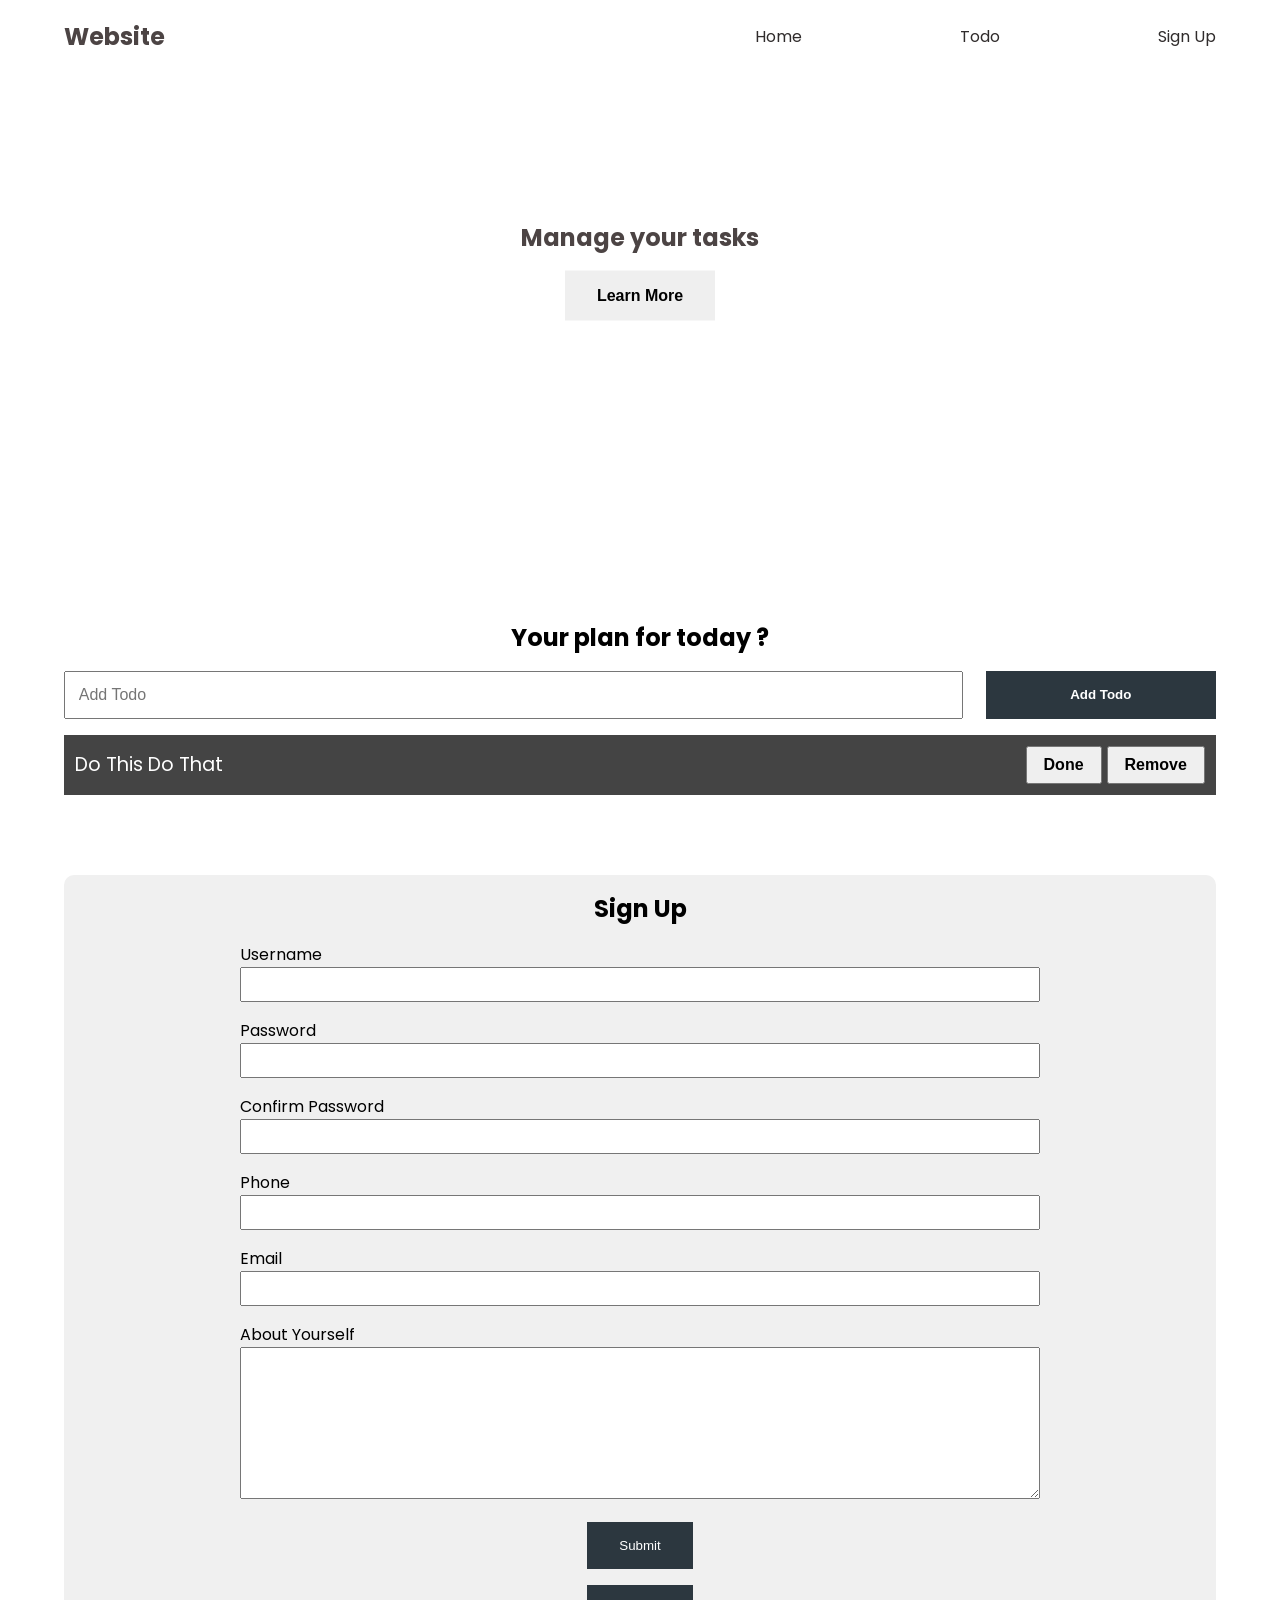
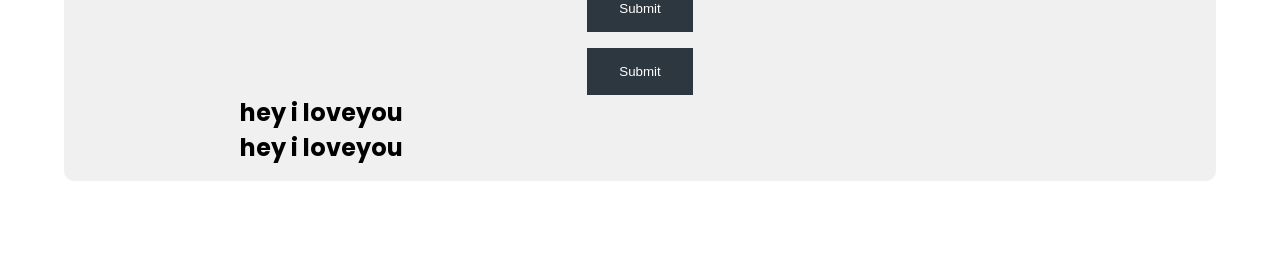
<file: index.html>
<!DOCTYPE html>
<html lang="en">
<head>
    <meta charset="UTF-8">
    <meta http-equiv="X-UA-Compatible" content="IE=edge">
    <meta name="viewport" content="width=device-width, initial-scale=1.0">
    <link rel="stylesheet" href="style.css">
    <script src="dom.js" defer></script>
    <title>Document</title>
</head>
<body>
    <header class="header">
      <nav class="nav container">
        <h1 class="logo">Website</h1>
        <ul class="nav-items">
          <li class="nav-item"><a href="#home">Home</a></li>
          <li class="nav-item"><a href="">Todo</a></li>
          <li class="nav-item"><a href="">Sign Up</a></li>
        </ul>
      </nav>
      <div class="headline">
        <h2 id="main-heading">
          Manage your tasks <span style="display: none">Hello</span>
        </h2>
        <button class="btn btn-headline">Learn More</button>
      </div>
    </header>

    <section class="section-todo container">
      <h2>Your plan for today ?</h2>
      <!-- todo form  -->
      <form class="form-todo">
        <input type="text" name="" id="" placeholder="Add Todo" />
        <input type="submit" value="Add Todo" class="btn" />
      </form>

      <ul class="todo-list">
        <li>
          <span class="text">Do this do that</span>
          <div class="todo-buttons">
            <button class="todo-btn done">Done</button>
            <button class="todo-btn remove">Remove</button>
          </div>
        </li>
        
      </ul>
    </section>

    <section class="section-signup container">
      <h2>Sign Up</h2>
      <form class="signup-form">
        <div class="form-group">
          <label for="username">Username</label>
          <input type="text" name="username" id="username" />
        </div>
        <div class="form-group">
          <label for="password">Password</label>
          <input type="password" name="password" id="password" />
        </div>
        <div class="form-group">
          <label for="confirmPassword">Confirm Password</label>
          <input type="password" name="confirmPassword" id="confirmPassword" />
        </div>
        <div class="form-group">
          <label for="phone">Phone</label>
          <input type="text" name="phone" id="phone" />
        </div>
        <div class="form-group">
          <label for="email">Email</label>
          <input type="email" name="email" id="email" />
        </div>
        <div class="form-group">
          <label for="about">About Yourself</label>
          <textarea name="about" id="about" cols="30" rows="10"></textarea>
        </div>
        <button type="submit" class="btn signup-btn">Submit</button>
        <button type="submit" class="btn signup-btn">Submit</button>
        <button type="submit" class="btn signup-btn">Submit</button>
        <h1>hey  i loveyou</h1>
        <h1>hey  i loveyou</h1>
      </form>
    </section>
  </body>
</html>
</file>
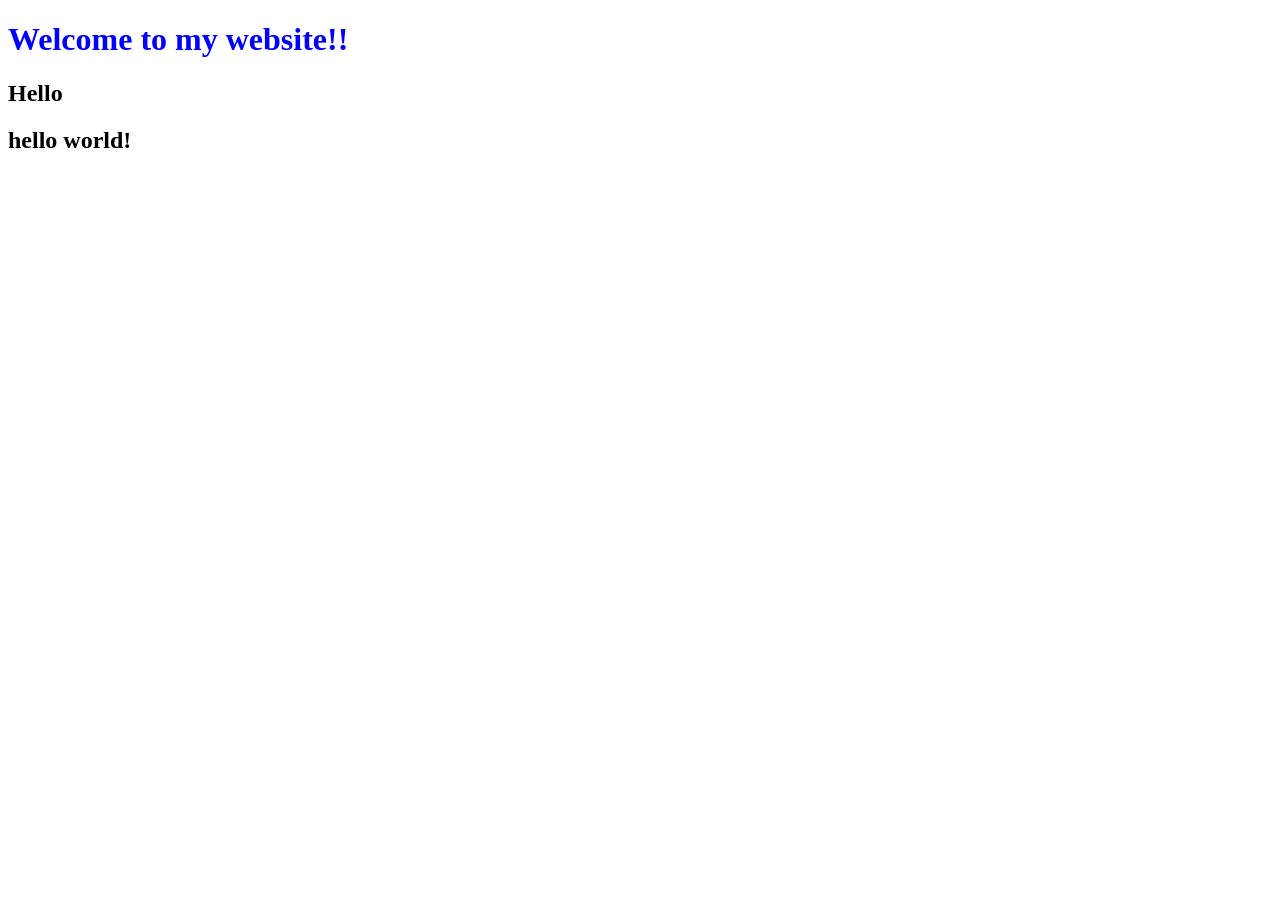
<file: hello.html>
<!DOCTYPE html>
<html lang="en">
<head>
	<meta charset="utf-8">
	<title></title>
	<style>
		h1{
			color:  blue;
		}
	</style>
</head>
<body>
	<h1 style="color: blue;">Welcome to my website!!</h1>
	<h2>Hello<h2>
	hello world!
</body>
</html>
</file>
<file: style.css>
@import url("https://fonts.googleapis.com/css2?family=Poppins:wght@200;300;400;500;600;700&display=swap");

* {
  box-sizing: border-box;
  padding: 0;
  margin: 0;
}

body {
  font-family: "Poppins", sans-serif;
}

a {
  text-decoration: none;
  color: rgb(48, 44, 44);
}

.header {
  position: relative;
  min-height: 60vh;
  /* background: url("./bg-image.jpg"); */
  background-position: center;
  background-repeat: no-repeat;
  background-size: cover;
  color: rgb(76, 68, 68);
}
.bg-dark {
  background: #000;
  color: #3b3535;
}

.container {
  max-width: 1200px;
  margin: auto;
  width: 90%;
}
.nav {
  min-height: 8vh;
  display: flex;
  justify-content: space-between;
  align-items: center;
}

.nav-items {
  width: 40%;
  display: flex;
  list-style-type: none;
  justify-content: space-between;
}
.headline {
  text-align: center;
  position: absolute;
  top: 50%;
  left: 50%;
  transform: translate(-50%, -50%);
}

.btn {
  display: inline-block;
  outline: none;
  border: none;
  cursor: pointer;
}

.btn-headline {
  padding: 1rem 2rem;
  font-size: 1rem;
  margin-top: 1rem;
  font-weight: 600;
}

.section-todo {
  margin-top: 5rem;
  text-align: center;
}

.form-todo {
  min-height: 5vh;
  display: flex;
  justify-content: space-between;
  margin-top: 1rem;
}

.form-todo input {
  min-height: 100%;
}
.form-todo input[type="text"] {
  width: 78%;
  padding: 0.8rem;
  font-size: 1rem;
  font-weight: 400;
}
.form-todo input[type="submit"] {
  width: 20%;
  background: rgb(44, 55, 63);
  color: white;
  font-weight: bold;
}
.todo-list {
  text-align: left;
  font-size: 1.2rem;
  list-style-type: none;
}
.todo-list li {
  padding: 0.7rem;
  background: #444;
  color: white;
  margin-top: 1rem;
  text-transform: capitalize;
  display: flex;
  justify-content: space-between;
  align-items: center;
}
.todo-btn {
  /* min-height: 100%; */
  padding: 0.5rem 1rem;
  font-size: 1rem;
  font-weight: bold;
  cursor: pointer;
}
.section-signup {
  margin: 5rem auto;
  text-align: center;
  background: rgb(240, 240, 240);
  border-radius: 10px;
  padding: 1rem;
}

.signup-form {
  max-width: 800px;
  width: 95%;
  text-align: left;
  margin: auto;
}
.signup-form label {
  display: block;
}

.signup-form input {
  display: block;
  width: 100%;
  padding: 0.5rem;
}
.form-group {
  margin-top: 1rem;
}
.signup-form textarea {
  width: 100%;
}
.signup-btn {
  background: rgb(44, 55, 63);
  color: white;
  padding: 1rem 2rem;
  display: block;
  margin: auto;
  margin-top: 1rem;
}
</file>
